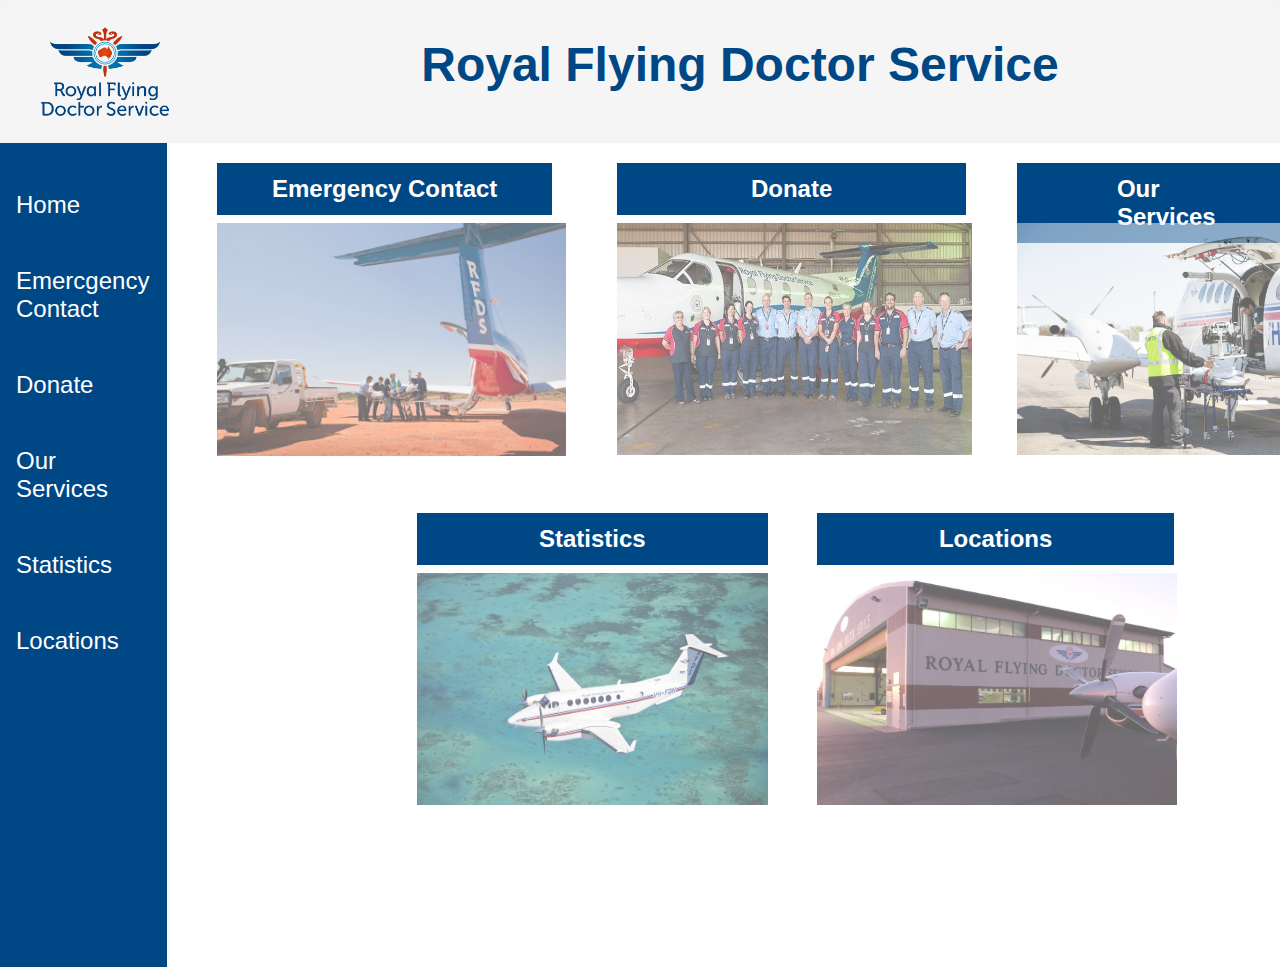
<file: index.html>
<!DOCTYPE html>
<html>
  <head>
    <meta charset="utf-8">
    <meta name="viewport" content="width=device-width, initial-scale=1">
    <title>repl.it</title>
    <link href="style.css" rel="stylesheet" type="text/css" />
     <style>
      @media only screen and (max-width: 650px) {
      [class = "grid-container"]{
        grid-template-columns: 120px 120px 120px;
        grid-template-rows: 150px 800px 800px;
        grid-template-areas:
        "header header header"
        "nav nav nav";
        "main main main";
      }
  
    .img2 {
     margin-left: -350px; 
     margin-top: -610px;
    }
    .img3 {
     margin-left: -350px; 
     margin-top: -210px;
    }
    .img4 {
     margin-left: -350px; 
     margin-top: 210px;
    }
    .img5 {
     margin-left: -350px; 
     margin-top: 610px;
    }
    .img6 {
     margin-left: -350px;  
     margin-top: 1010px;
    }
    .button0{
    margin-left: -350px;  
    margin-top: -710px;
    }
    .button1{
    margin-left: -350px; 
    margin-top: -310px;
    }
    .button2{
    margin-left: -350px; 
    margin-top: 110px;
    }
    .button3{
    margin-left: -350px;  
    margin-top: 510px;
    }
    .button4{
    margin-left: -350px; 
    margin-top: 910px;
    }
    h1{
      display: none;
    }
    }
    </style>
  </head>
  
  <body class="grid-container">
    <header>
       <img class= "img1" src="Images/RFDS_logo.png" alt="RFDS logo"/> 
      <h1>Royal Flying Doctor Service </h1>
    </header>

  <nav>
		<ul>
			<li><a href="index.html">Home</a></li>
			<li><a href="Emergency_Contact.html">Emercgency Contact</a></li>
			<li><a href="Donate.html">Donate</a></li>
      <li><a href="Our_Services.html">Our Services</a></li>
      <li><a href="Statistics.html">Statistics</a></li>
      <li><a href="Locations.html">Locations</a></li>
		</ul>
	</nav>

<main>
    <a href = "Emergency_Contact.html" class = "button0"> Emergency Contact</a>
    <img class= "img2" src="Images/emergency contact.jpg" alt="emergency contact image" style= "max-width:100%"/> 

    <a href = "Donate.html" class = "button1"> Donate</a>
    <img class= "img3" src="Images/donate.jpg" alt="donate image"/> 

    <a href = "Our_Services.html" class = "button2"> Our Services</a>
    <img class= "img4" src="Images/our_services.jpg" alt="our services image"/> 

    <a href = "Statistics.html" class = "button3"> Statistics</a>
    <img class= "img5" src="Images/statistics.jpg" alt="statistics image"/> 
    
    <a href = "Locations.html" class = "button4"> Locations</a>
    <img class= "img6" src="Images/locations.jpg" alt="locations image"/> 
</main>

  </body>
  
</html>
</file>
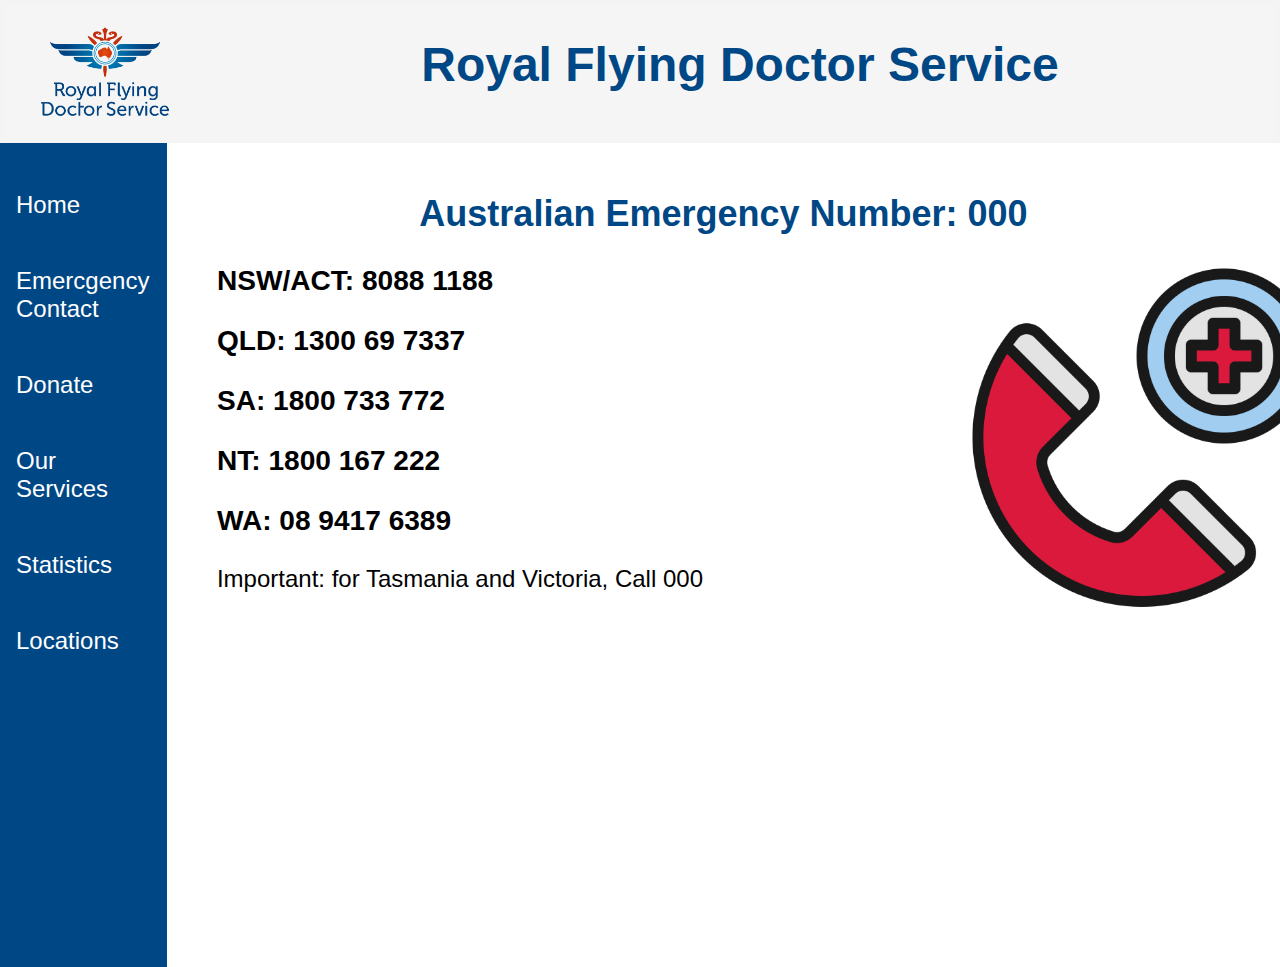
<file: Emergency_Contact.html>
<!DOCTYPE html>
<html>
  <head>
    <meta charset="utf-8">
    <meta name="viewport" content="width=device-width, initial-scale=1">
    <title>repl.it</title>
    <link href="style.css" rel="stylesheet" type="text/css" />
        <style>
          @media only screen and (max-width: 650px) {
      [class = "grid-container"]{
        grid-template-columns: 250px 200px 200px;
        grid-template-rows: 150px 800px 800px;
        grid-template-areas:
        "header header header"
        "nav nav nav";
        "main main main";
      }
      h1{
      display: none;
    }
    main{
      margin-left: -700px;
      margin-top: -700px;
    }
    .img13 {
      display: none;
    }
    p {
      margin-right: 0px;
    }
     }
  </style>
  </head>

  <body class="grid-container">
    <header>
       <img class= "img1" src="Images/RFDS_logo.png" alt="RFDS logo"/> 
      <h1>Royal Flying Doctor Service </h1>
    </header>

  <nav>
		<ul>
			<li><a href="index.html">Home</a></li>
			<li><a href="Emergency_Contact.html">Emercgency Contact</a></li>
			<li><a href="Donate.html">Donate</a></li>
      <li><a href="Our_Services.html">Our Services</a></li>
      <li><a href="Statistics.html">Statistics</a></li>
      <li><a href="Locations.html">Locations</a></li>
		</ul>
	</nav>
  <main>
    <img class= "img13" src="Images/emergency-call.png" alt="emergency image"/>
    <h2> Australian Emergency Number: 000 </h2>
    <h3> NSW/ACT: 8088 1188 </h3>
    <h3> QLD: 1300 69 7337 </h3>
    <h3> SA: 1800 733 772 </h3>
    <h3> NT: 1800 167 222 </h3>
    <h3> WA: 08 9417 6389 </h3>
  <p> Important: for Tasmania and Victoria, Call 000 
    </p>
</main>
  </body>
</html>
</file>
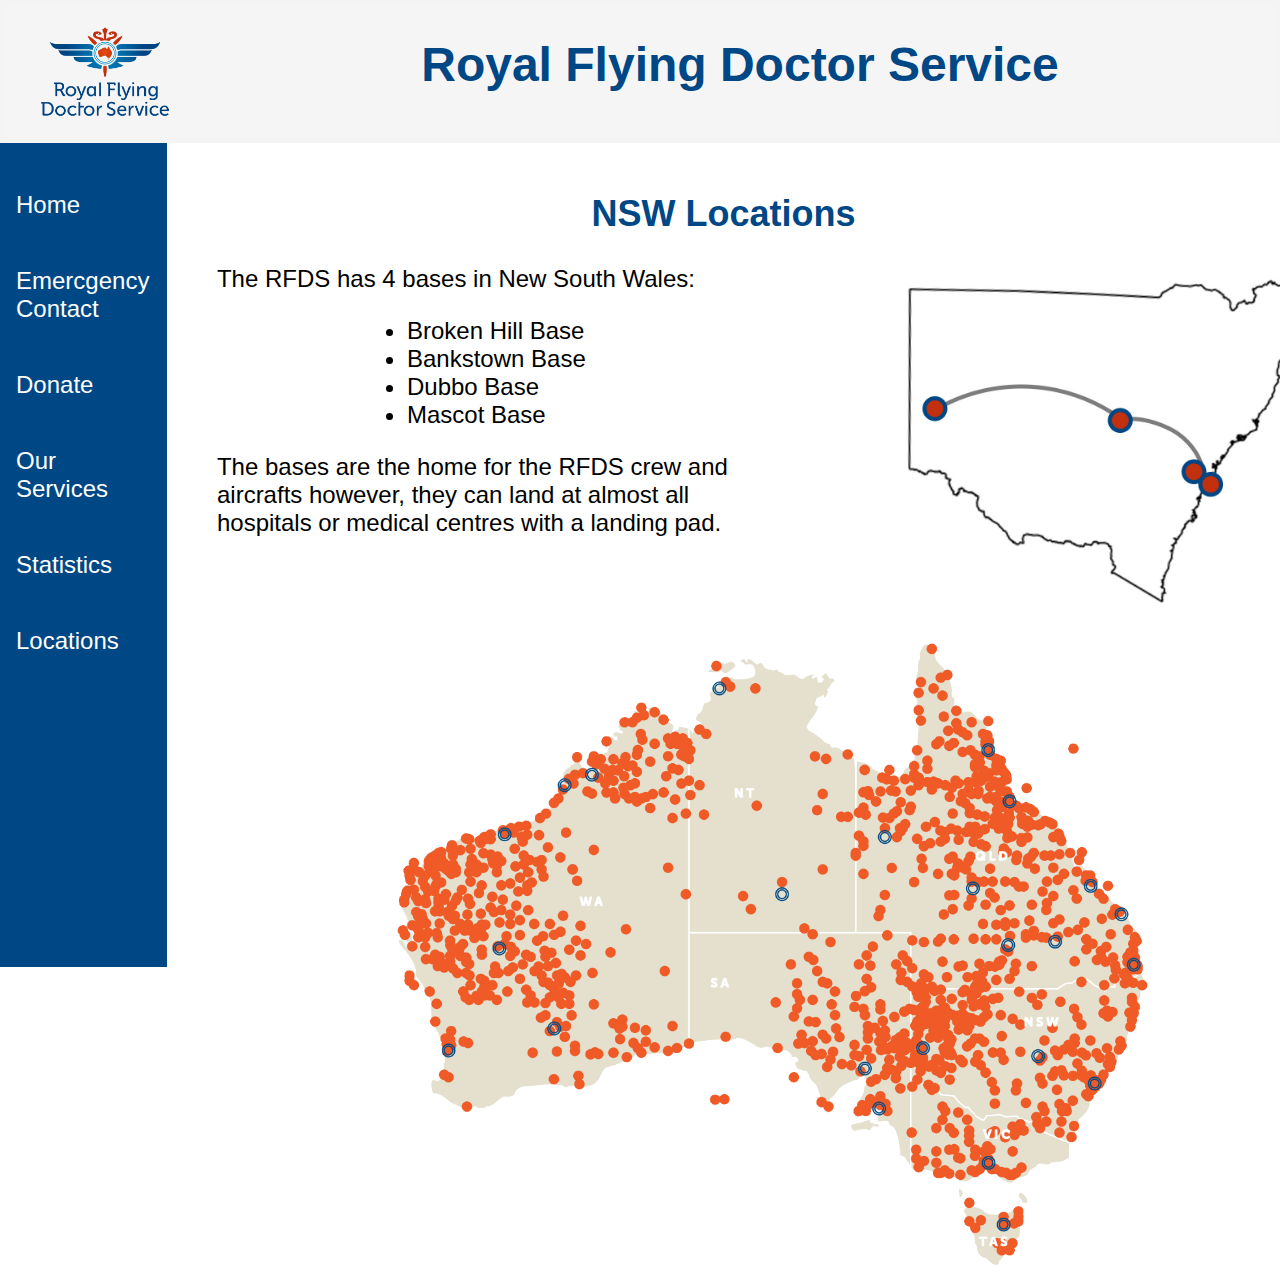
<file: Locations.html>
<!DOCTYPE html>
<html>
  <head>
    <meta charset="utf-8">
    <meta name="viewport" content="width=device-width, initial-scale=1">
    <title>repl.it</title>
    <link href="style.css" rel="stylesheet" type="text/css" />
        <style>
          @media only screen and (max-width: 650px) {
      [class = "grid-container"]{
        grid-template-columns: 250px 200px 200px;
        grid-template-rows: 150px 800px 800px;
        grid-template-areas:
        "header header header"
        "nav nav nav";
        "main main main";
      }
      h1{
      display: none;
    }
       main{
      margin-left: -700px;
      margin-top: -700px;
    }
    .img9 {
      margin-top: 150px;
      margin-left: 0px;
    }
    .img10 {
      margin-top: 400px;
      margin-left: 150px;
      width: 450px;
    }
    p {
      margin-right: 0px;
    }
     }
  </style>
  </head>

  <body class="grid-container">
    <header>
      <img class= "img1" src="Images/RFDS_logo.png" alt="RFDS logo"/> 
      <h1> Royal Flying Doctor Service </h1>
    </header>

  <nav>
		<ul>
			<li><a href="index.html">Home</a></li>
			<li><a href="Emergency_Contact.html">Emercgency Contact</a></li>
			<li><a href="Donate.html">Donate</a></li>
      <li><a href="Our_Services.html">Our Services</a></li>
      <li><a href="Statistics.html">Statistics</a></li>
      <li><a href="Locations.html">Locations</a></li>
		</ul>
	</nav>
  <main>
  <h2> NSW Locations </h2>
    <p>
    The RFDS has 4 bases in New South Wales:
    </p>
    <ul>
      <li>
        Broken Hill Base
      </li>
       <li>
        Bankstown Base
      </li>
       <li>
        Dubbo Base
      </li>
       <li>
        Mascot Base
      </li>
    <img class= "img9" src="Images/locations_map.jpg" alt="RFDS map"/>
    </ul>
    <p>
  The bases are the home for the RFDS crew and aircrafts however, they can land at almost all hospitals or medical centres with a landing pad. 
  </p>
      <img class= "img10" src="Images/aus_map.png" alt="RFDS map"/>

  </main>
  </body>
</html>
</file>
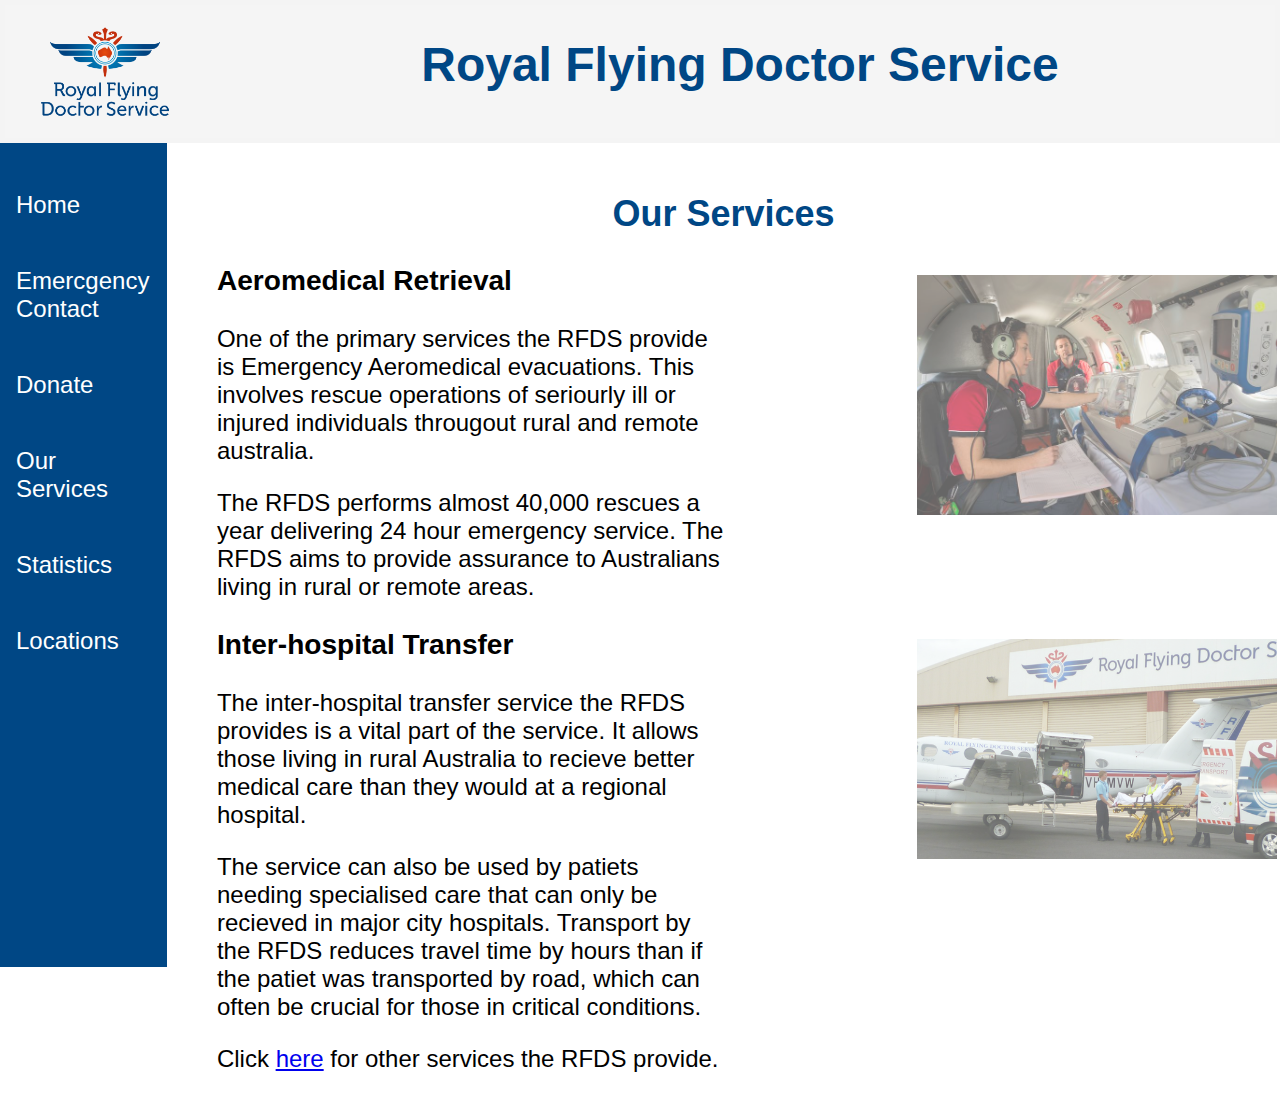
<file: Our_Services.html>
<!DOCTYPE html>
<html>
  <head>
    <meta charset="utf-8">
    <meta name="viewport" content="width=device-width, initial-scale=1">
    <title>repl.it</title>
    <link href="style.css" rel="stylesheet" type="text/css" />
        <style>
          @media only screen and (max-width: 650px) {
      [class = "grid-container"]{
        grid-template-columns: 250px 200px 200px;
        grid-template-rows: 150px 800px 800px;
        grid-template-areas:
        "header header header"
        "nav nav nav";
        "main main main";
      }
      h1{
      display: none;
    }
         main{
      margin-left: -650px;
      margin-top: -700px;
    }
    p {
      margin-right: 0px;
    }
    .img7{
      display: none;
    }
    .img8{
      display: none;
    }
     }
  </style>
  </head>

  <body class="grid-container">
    <header>
       <img class= "img1" src="Images/RFDS_logo.png" alt="RFDS logo"/> 
      <h1>Royal Flying Doctor Service </h1>
    </header>

  <nav>
		<ul>
			<li><a href="index.html">Home</a></li>
			<li><a href="Emergency_Contact.html">Emercgency Contact</a></li>
			<li><a href="Donate.html">Donate</a></li>
      <li><a href="Our_Services.html">Our Services</a></li>
      <li><a href="Statistics.html">Statistics</a></li>
      <li><a href="Locations.html">Locations</a></li>
		</ul>
	</nav>
  <main>
  <h2> Our Services </h2>
  
  <h3>Aeromedical Retrieval</h3> 
  <p>
  <img class= "img7" src="Images/Aeromedical.jpg" alt="Aeromedical transfer image"/> 
     One of the primary services the RFDS provide is Emergency Aeromedical evacuations. This involves rescue operations of seriourly ill or injured individuals througout rural and remote australia. 
    </p>
    <p>
      <img class= "img8" src="Images/inter-hospital.png" alt="Aeromedical transfer image"/> 
      The RFDS performs almost 40,000 rescues a year delivering 24 hour emergency service. The RFDS aims to provide assurance to Australians living in rural or remote areas. 
    
  <h3>Inter-hospital Transfer</h3> 
   
     <p> The inter-hospital transfer service the RFDS provides is a vital part of the service. It allows those living in rural Australia to recieve better medical care than they would at a regional hospital.
     </p>
    <p>
      The service can also be used by patiets needing specialised care that can only be recieved in major city hospitals. Transport by the RFDS reduces travel time by hours than if the patiet was transported by road, which can often be crucial for those in critical conditions. 
    </p>
    <p> Click <a href = "https://www.flyingdoctor.org.au/what-we-do/"> here</a> for other services the RFDS provide. 
    </p> 

  </main>
  </body>
</html>
</file>
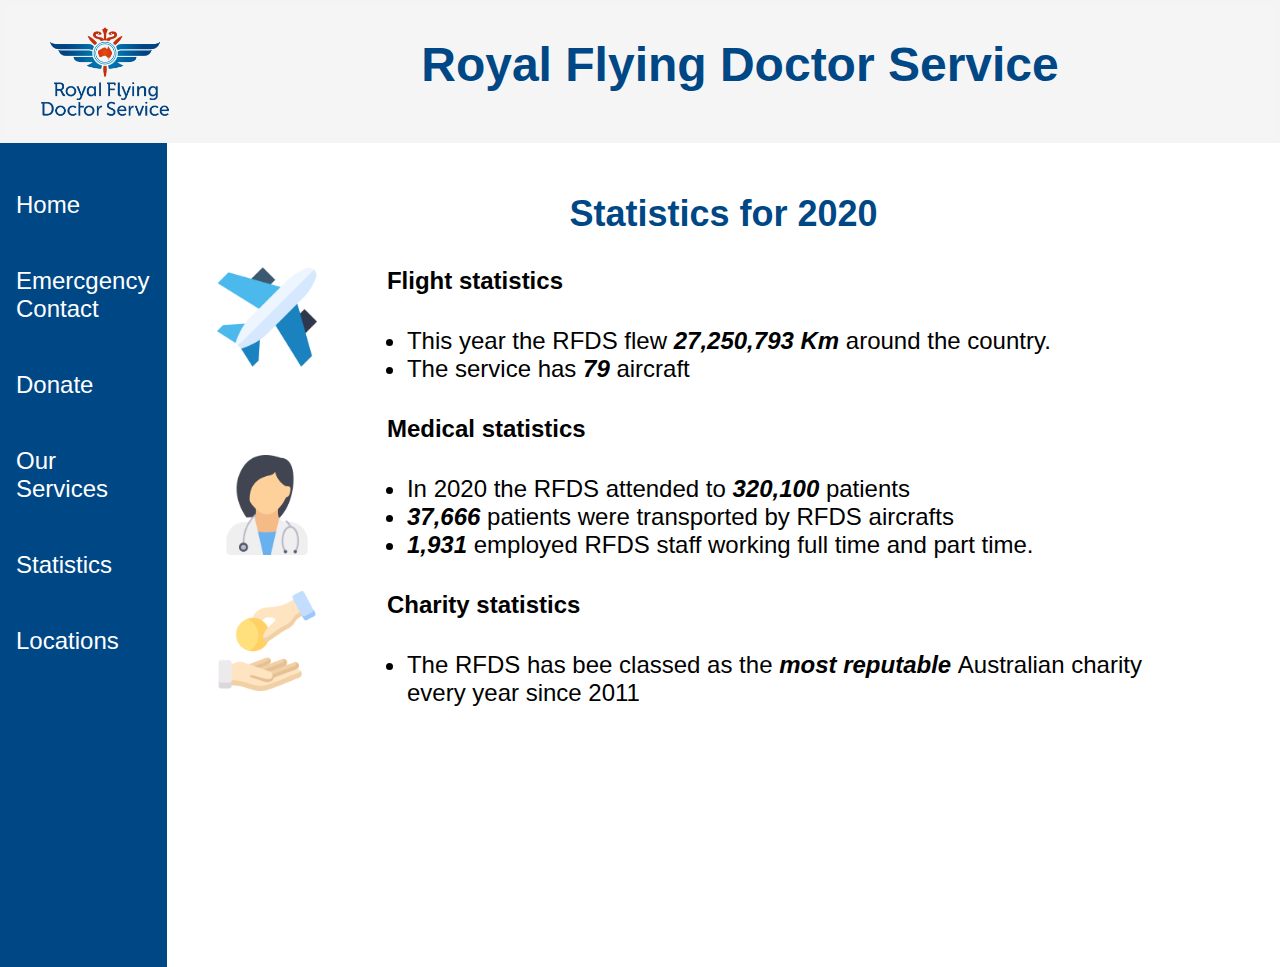
<file: Statistics.html>
<!DOCTYPE html>
<html>
  <head>
    <meta charset="utf-8">
    <meta name="viewport" content="width=device-width, initial-scale=1">
    <title>repl.it</title>
    <link href="style.css" rel="stylesheet" type="text/css" />
        <style>
          @media only screen and (max-width: 650px) {
      [class = "grid-container"]{
        grid-template-columns: 250px 200px 200px;
        grid-template-rows: 150px 800px 800px;
        grid-template-areas:
        "header header header"
        "nav nav nav";
        "main main main";
      }
      h1{
      display: none;
    }
     main{
      margin-left: -650px;
      margin-top: -700px;
    }
    ul {
      margin-right: 0px;
    }
     }
  </style>
  </head>

  <body class="grid-container">
    <header>
       <img class= "img1" src="Images/RFDS_logo.png" alt="RFDS logo"/> 
      <h1>Royal Flying Doctor Service </h1>
    </header>

  <nav>
		<ul>
			<li><a href="index.html">Home</a></li>
			<li><a href="Emergency_Contact.html">Emercgency Contact</a></li>
			<li><a href="Donate.html">Donate</a></li>
      <li><a href="Our_Services.html">Our Services</a></li>
      <li><a href="Statistics.html">Statistics</a></li>
      <li><a href="Locations.html">Locations</a></li>
		</ul>
	</nav>
  <main>
  <h2> Statistics for 2020 </h2>

  <h4> Flight statistics </h4>
    <img class= "img11" src="Images/plane.png" alt="plane image"/> 
  <ul>
    <li>
        This year the RFDS flew  <em> <b>27,250,793 Km </em> </b> around the country. 
    </li>
    <li>
        The service has  <em> <b>79 </em> </b> aircraft
    </li>
</ul>
  <h4> Medical statistics </h4>
    <img class= "img12" src="Images/doctor.png" alt="doctor image"/> 
  <ul>
    <li>
        In 2020 the RFDS attended to <em> <b>320,100 </b> </em> patients 
    </li>
    <li>
        <em><b>37,666 </b> </em> patients were transported by RFDS aircrafts   
    </li>
    <li>
         <em> <b>1,931 </b> </em> employed RFDS staff working full time and part time.   
    </li>
</ul>
<h4> Charity statistics </h4>
    <img class= "img11" src="Images/generous.png" alt="charity image"/> 
  <ul>
    <li>
        The RFDS has bee classed as the <em> <b>most reputable </b> </em> Australian charity every year since 2011
    </li>
   </ul> 


</main> 
  </body>
</html>
</file>
<file: style.css>
/* grid */
html, body, .grid-container { height: 100%; margin: 0; }

.grid-container {
  display: grid;
  grid-template-columns: 0.6fr 2fr 2fr;
  grid-template-rows: 1fr 3fr 3fr;
  gap: 0px 0px 0px;
  grid-template-areas:
    "header header header"
    "nav main main";
    "nav main main";
}

header { grid-area: header; }

nav { grid-area: nav; }

main { grid-area: main; }

/* Header */
header {
  background-color: rgba(173, 173, 173, 0.116);
  border: 5px solid rgba(173, 173, 173, 0.014)
  
}

header  {
  text-align: center;
  grid-area: header;
  font-family: 'Anton', sans-serif;
  font-weight: 50;
  color: #004785;

}
/* img */
.img1 {
	width: 200px;
  float: left;
  
}
.img2 {
  opacity: 0.6;
  position: absolute; 
	width: 349px;
  margin-left: 50px;
  margin-top: 60px; 
}
.img3 {
  opacity: 0.6;
  position: absolute; 
	width: 355px;
  height: 232px;
  margin-left: 450px;
  margin-top: 60px; 
}
.img4 {
  opacity: 0.6;
  position: absolute; 
	width: 349px;
  height: 232px;
  margin-left: 850px;
  margin-top: 60px; 
}
.img5 {
  opacity: 0.6;
  position: absolute; 
	width: 351px;
  height: 232px;
  margin-left: 250px;
  margin-top: 410px; 
}
.img6 {
  opacity: 0.6;
  position: absolute; 
	width: 360px;
  height: 232px;
  margin-left: 650px;
  margin-top: 410px; 
}
.img7 {
  opacity: 0.6;
  position: absolute; 
	width: 360px;
  margin-left: 700px;
  margin-top: -50px;
}
.img8 {
  opacity: 0.6;
  position: absolute; 
	width: 360px;
  margin-left: 700px;
  margin-top: 150px;
}
.img9 {
  position: absolute; 
	width: 400px;
  margin-left: 500px; 
  margin-top: -150px;
}
.img10 {
  position: absolute; 
	width: 800px;
  margin-left: 200px;
  margin-top: 50px;
}
.img11 {
  position: absolute; 
	width: 100px;
  margin-left: 50px;
  margin-top: -60px; 
}
.img12 {
  position: absolute; 
	width: 100px;
  margin-left: 50px;
  margin-top: -20px; 
}
.img13 {
  opacity: 0.9;
  position: absolute; 
	width: 350px;
  margin-left: 800px;
  margin-top: 100px; 
}
/* Body */
body{
  background-color: #ffffff;
	margin: 0;
  font-family: 'montserrat', sans-serif;
	font-size: 1.5em;
  text-align: left;
}
h2 {
  font-family: 'montserrat', sans-serif;
  color: #004785;
  text-align: center;
  
}
h3 {  
  margin-left: 50px;
}
h4 {  
  margin-left: 220px;
}

main {
  margin-top: 20px;
	grid-area: main;
}
p{
  margin-left: 50px;
  margin-right: 550px;
}

ul{
  margin-left: 200px;
  margin-right: 80px;
}


/* Navigation */
nav {
	grid-area: nav;
  position: relative;
	background: #004785;
	padding-top: 1em;
  height: 800px;
}

nav ul {
	max-width: 10px;
 
	list-style: none;
	margin: 0;
	padding: 0;
}

nav ul>ul {
	margin-left: 1em;
}

nav ul li a {
	display: block;
	padding: 1.5rem 1rem;
	color: white;
	text-decoration: none;
}
nav ul li a:hover {
	text-decoration: underline;
}

/* Buttons */
.button0{
  margin-left: 50px;
  text-decoration: none;
  position: absolute;
  border: 2px solid #004785;
  background-color: #004785;
  padding: 10px 53px;
  font-size: 24px;
  font-weight: 600;
  color: white
}
.button1{
  margin-left: 450px;
  text-decoration: none;
  position: absolute;
  border: 2px solid #004785;
  background-color: #004785;
  padding: 10px 132px;
  font-size: 24px;
  font-weight: 600;
  color: white
}
.button2{
  margin-left: 850px;
  text-decoration: none;
  position: absolute;
  border: 2px solid #004785;
  background-color: #004785;
  padding: 10px 98px;
  font-size: 24px;
  font-weight: 600;
  color: white
}
.button3{
  margin-left: 250px;
  margin-top: 350px;
  text-decoration: none;
  position: absolute;
  border: 2px solid #004785;
  background-color: #004785;
  padding: 10px 120px;
  font-size: 24px;
  font-weight: 600;
  color: white
}
.button4{
  margin-left: 650px;
  margin-top: 350px;
  text-decoration: none;
  position: absolute;
  border: 2px solid #004785;
  background-color: #004785;
  padding: 10px 120px;
  font-size: 24px;
  font-weight: 600;
  color: white
}
.button0:hover {
  border: 2px solid #004785; 
  background-color: rgba(173, 173, 173, 0.116);
  color: #004785; 
  cursor: pointer;
}
.button1:hover {
  border: 2px solid #004785; 
  background-color: rgba(173, 173, 173, 0.116);
  color: #004785; 
  cursor: pointer;
}
.button2:hover {
  border: 2px solid #004785; 
  background-color: rgba(173, 173, 173, 0.116);
  color: #004785; 
  cursor: pointer;
}
.button3:hover {
  border: 2px solid #004785; 
  background-color: rgba(173, 173, 173, 0.116);
  color: #004785; 
  cursor: pointer;
}
.button4:hover {
  border: 2px solid #004785; 
  background-color: rgba(173, 173, 173, 0.116);
  color: #004785; 
  cursor: pointer;
}


/* html form */
canvas {
  position: absolute;
  top: 0;
  z-index: -1;
}
input:focus {
  border: 2px solid #004785;
}
</file>
